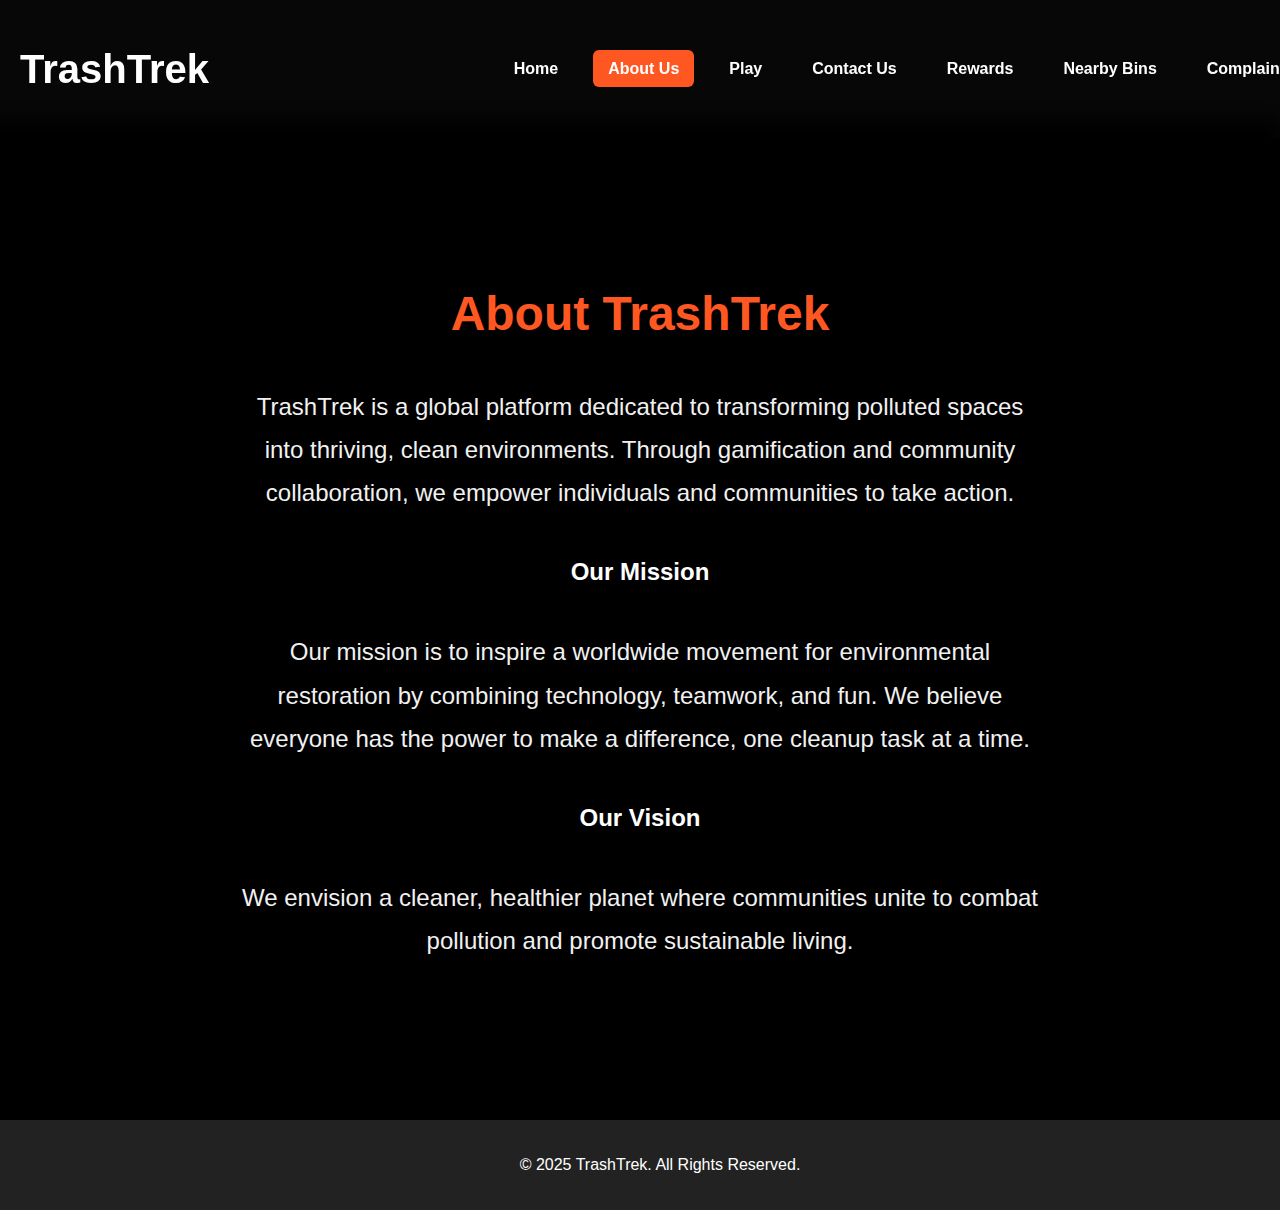
<file: aboutus.html>
<!DOCTYPE html>
<html lang="en">
<head>
    <meta charset="UTF-8">
    <meta name="viewport" content="width=device-width, initial-scale=1.0">
    <title>About Us | TrashTrek</title>
    <link rel="stylesheet" href="aboutus.css">
</head>
<body id="aboutus">
    <header>
        <div class="logo">
            <h1>TrashTrek</h1>
        </div>
        <nav>
            <ul class="nav-links">
                <li><a href="home.html">Home</a></li>
                <li><a href="aboutus.html" class="active">About Us</a></li>
                <li><a href="play.html">Play</a></li>
                <li><a href="contactus.html">Contact Us</a></li>
                <li><a href="rewards.html">Rewards</a></li>
                <li><a href="nearbybins.html">Nearby Bins</a></li>
                <li><a href="complaint.html">Complaint</a></li>
            </ul>
        </nav>
    </header>

    <main>
        <section class="content">
            <h1>About TrashTrek</h1>
            <p>
                TrashTrek is a global platform dedicated to transforming polluted spaces into thriving, clean environments. Through gamification and community collaboration, we empower individuals and communities to take action.
            </p>

            <h2>Our Mission</h2>
            <p>
                Our mission is to inspire a worldwide movement for environmental restoration by combining technology, teamwork, and fun. We believe everyone has the power to make a difference, one cleanup task at a time.
            </p>

            <h2>Our Vision</h2>
            <p>
                We envision a cleaner, healthier planet where communities unite to combat pollution and promote sustainable living.
            </p>
        </section>
    </main>

    <footer>
        <p>&copy; 2025 TrashTrek. All Rights Reserved.</p>
    </footer>
</body>
</html>
</file>
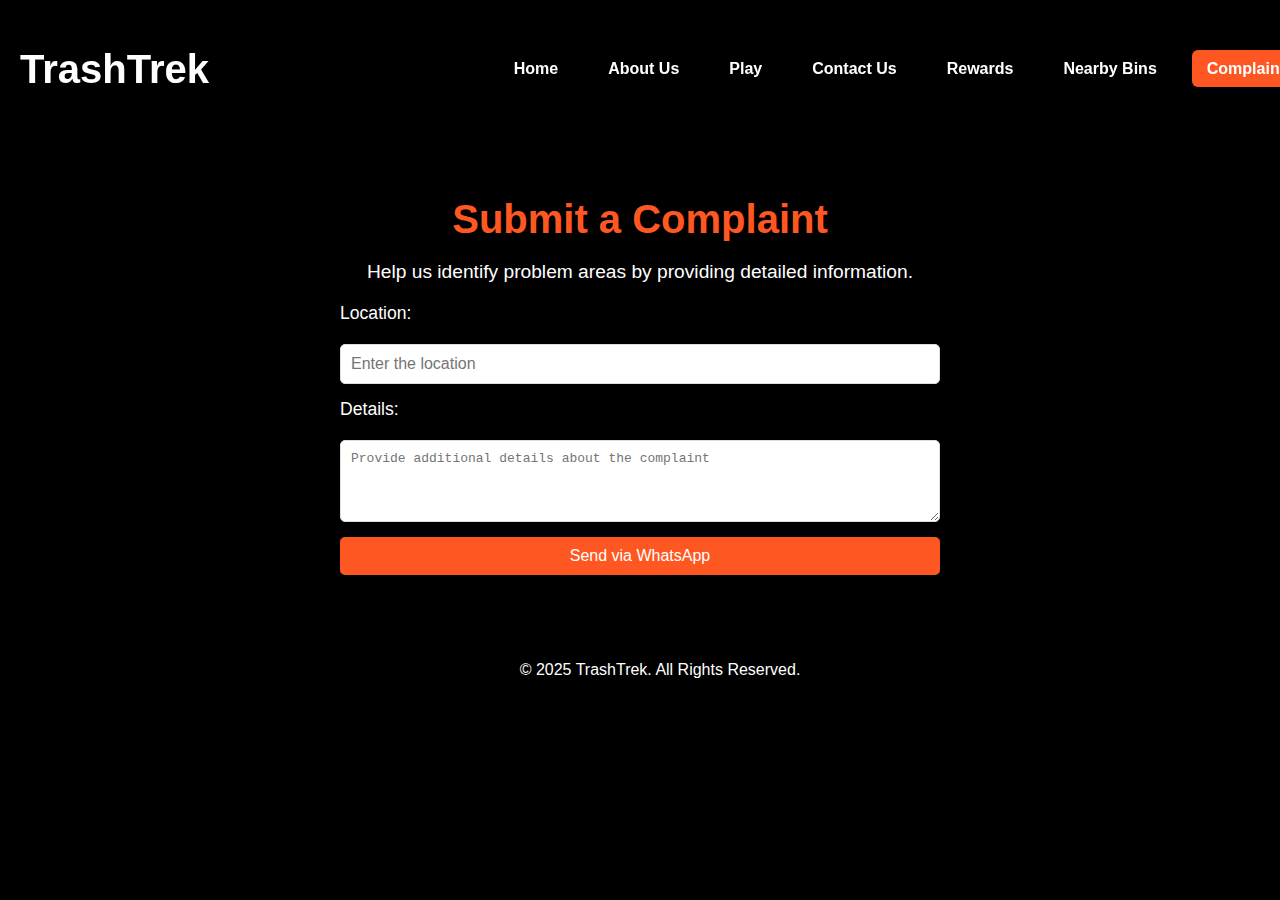
<file: complaint.html>
<!DOCTYPE html>
<html lang="en">
<head>
    <meta charset="UTF-8">
    <meta name="viewport" content="width=device-width, initial-scale=1.0">
    <title>Complaint | TrashTrek</title>
    <link rel="stylesheet" href="complaint.css">
    <script>
        function sendToWhatsApp() {
            let phoneNumber = "1234567890"; // Replace with your WhatsApp number in international format (without +)
            let location = document.getElementById("location").value;
            let details = document.getElementById("details").value;

            if (!location || !details) {
                alert("Please fill in all fields before submitting.");
                return;
            }

            let message = `🚨 *TrashTrek Complaint Report* 🚨\n\n📍 *Location:* ${location}\n📝 *Details:* ${details}\n\n📸 *Please attach images/videos before sending.*`;

            // Open WhatsApp with pre-filled message
            let whatsappURL = `https://wa.me/${7736589719}?text=${encodeURIComponent(message)}`;
            window.open(whatsappURL, "_blank");
        }
    </script>
</head>
<body id="complaint">
    <header>
        <div class="logo">
            <h1>TrashTrek</h1>
        </div>
        <nav>
            <ul class="nav-links">
                <li><a href="home.html">Home</a></li>
                <li><a href="aboutus.html">About Us</a></li>
                <li><a href="play.html">Play</a></li>
                <li><a href="contactus.html">Contact Us</a></li>
                <li><a href="rewards.html">Rewards</a></li>
                <li><a href="nearbybins.html">Nearby Bins</a></li>
                <li><a href="complaint.html" class="active">Complaint</a></li>
            </ul>
        </nav>
    </header>

    <main>
        <section class="form-section">
            <h1>Submit a Complaint</h1>
            <p>Help us identify problem areas by providing detailed information.</p>
            <form onsubmit="event.preventDefault(); sendToWhatsApp();">
                <label for="location">Location:</label>
                <input type="text" id="location" name="location" placeholder="Enter the location" required>

                <label for="details">Details:</label>
                <textarea id="details" name="details" rows="4" placeholder="Provide additional details about the complaint" required></textarea>

                <button type="submit">Send via WhatsApp</button>
            </form>
        </section>
    </main>

    <footer>
        <p>&copy; 2025 TrashTrek. All Rights Reserved.</p>
    </footer>
</body>
</html>
</file>
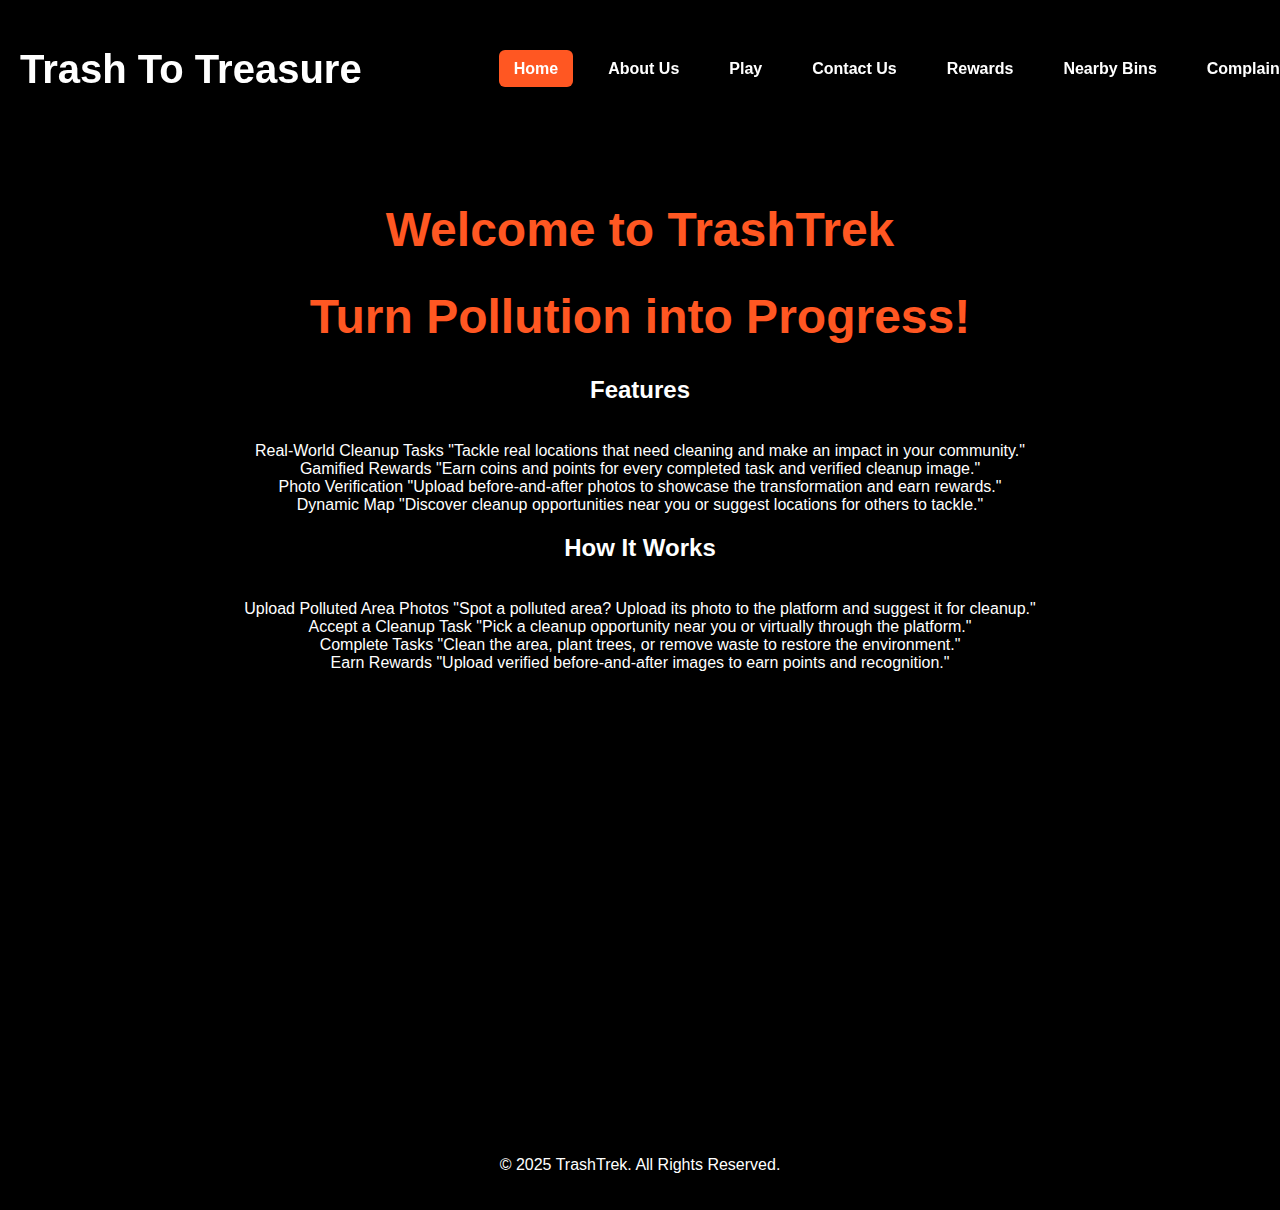
<file: home.html>
<!DOCTYPE html>
<html lang="en">
<head>
    <meta charset="UTF-8">
    <meta name="viewport" content="width=device-width, initial-scale=1.0">
    <title>Home - TrashTrek</title>
    <link rel="stylesheet" href="home.css">
</head>
<body id="home">
    <header>
        <div class="logo">
            <h1>Trash To Treasure</h1>
        </div>
        <nav>
            <ul class="nav-links">
                <li><a href="home.html" class="active">Home</a></li>
                <li><a href="aboutus.html">About Us</a></li>
                <li><a href="play.html">Play</a></li>
                <li><a href="contactus.html">Contact Us</a></li>
                <li><a href="rewards.html">Rewards</a></li>
                <li><a href="nearbybins.html">Nearby Bins</a></li>
                <li><a href="complaint.html">Complaint</a></li>
              
            </ul>
        </nav>
    </header>

    <section>
        <h1>Welcome to TrashTrek</h1>
        <h1>Turn Pollution into Progress!
        </h1>
        <p><h2>Features</h2>
           <br/>Real-World Cleanup Tasks
            "Tackle real locations that need cleaning and make an impact in your community."</br>
             Gamified Rewards
            "Earn coins and points for every completed task and verified cleanup image."</br>
            Photo Verification
            "Upload before-and-after photos to showcase the transformation and earn rewards."</br>
            Dynamic Map
            "Discover cleanup opportunities near you or suggest locations for others to tackle."<br/>
        <h2>How It Works</h2>
        </br>Upload Polluted Area Photos
            "Spot a polluted area? Upload its photo to the platform and suggest it for cleanup."</br>
            Accept a Cleanup Task
            "Pick a cleanup opportunity near you or virtually through the platform."</br>
            Complete Tasks
            "Clean the area, plant trees, or remove waste to restore the environment."</br>
            Earn Rewards
            "Upload verified before-and-after images to earn points and recognition."
        </p>
    </section>

    <footer>
        <p>&copy; 2025 TrashTrek. All Rights Reserved.</p>
    </footer>
</body>
</html>
</file>
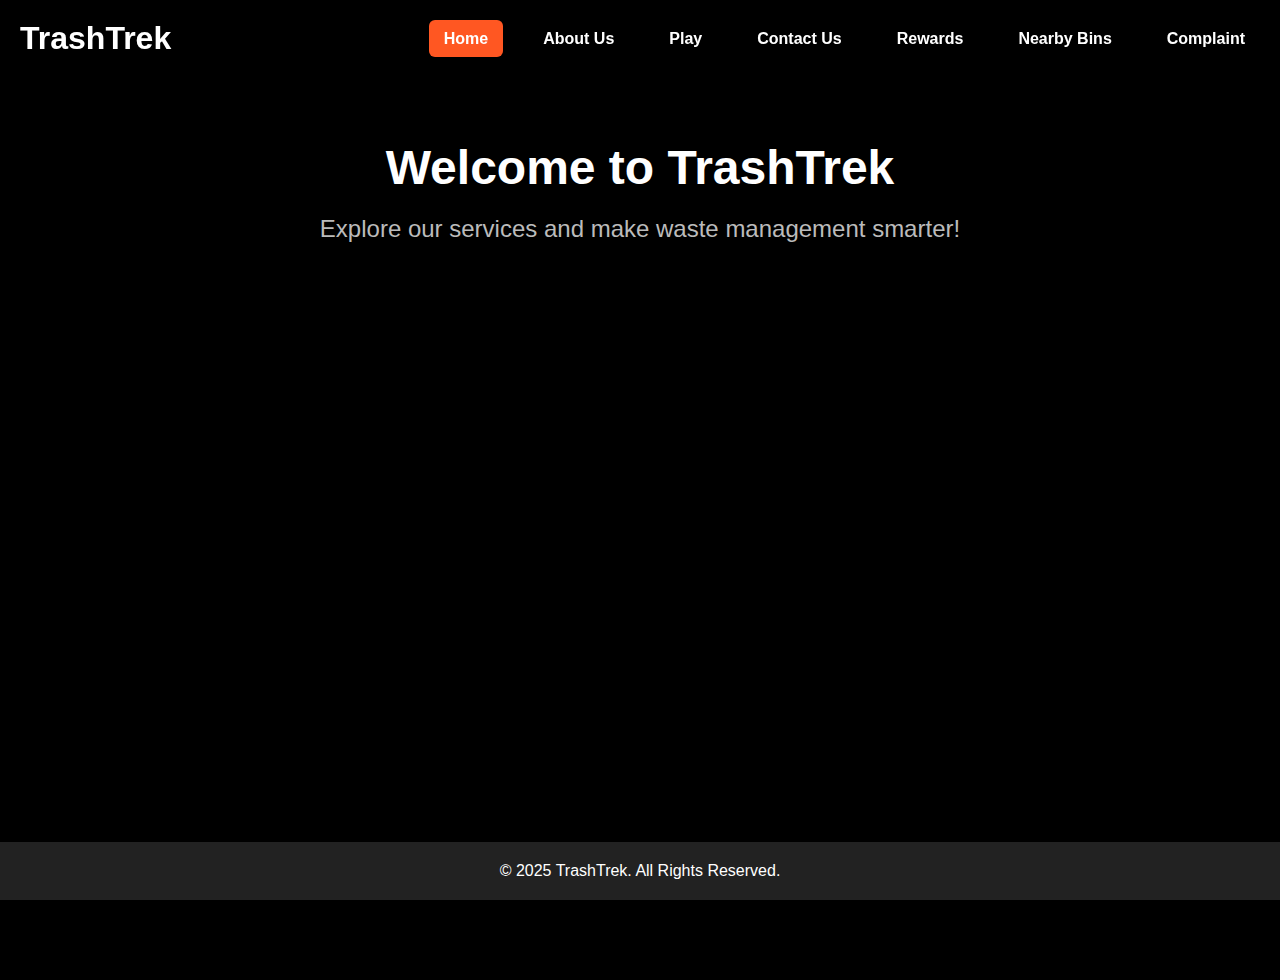
<file: main.html>
<!DOCTYPE html>
<html lang="en">
<head>
    <meta charset="UTF-8">
    <meta name="viewport" content="width=device-width, initial-scale=1.0">
    <title>TrashTrek Dashboard</title>
    <link rel="stylesheet" href="main.css">
</head>
<body id="dashboard">

    <header id="header">
        <div class="logo">
            <h1>TrashTrek</h1>
        </div>
        <nav>
            <ul class="nav-links">
                <li><a href="home.html" class="active">Home</a></li>
                <li><a href="aboutus.html">About Us</a></li>
                <li><a href="play.html">Play</a></li>
                <li><a href="contactus.html">Contact Us</a></li>
                <li><a href="rewards.html">Rewards</a></li>
                <li><a href="nearbybins.html">Nearby Bins</a></li>
                <li><a href="complaint.html">Complaint</a></li>
            </ul>
        </nav>
    </header>

    <section class="content">
        <h1>Welcome to TrashTrek</h1>
        <p>Explore our services and make waste management smarter!</p>
    </section>

    <footer>
        <p>&copy; 2025 TrashTrek. All Rights Reserved.</p>
    </footer>

    <script src="main.js"></script>
</body>
</html>
</file>
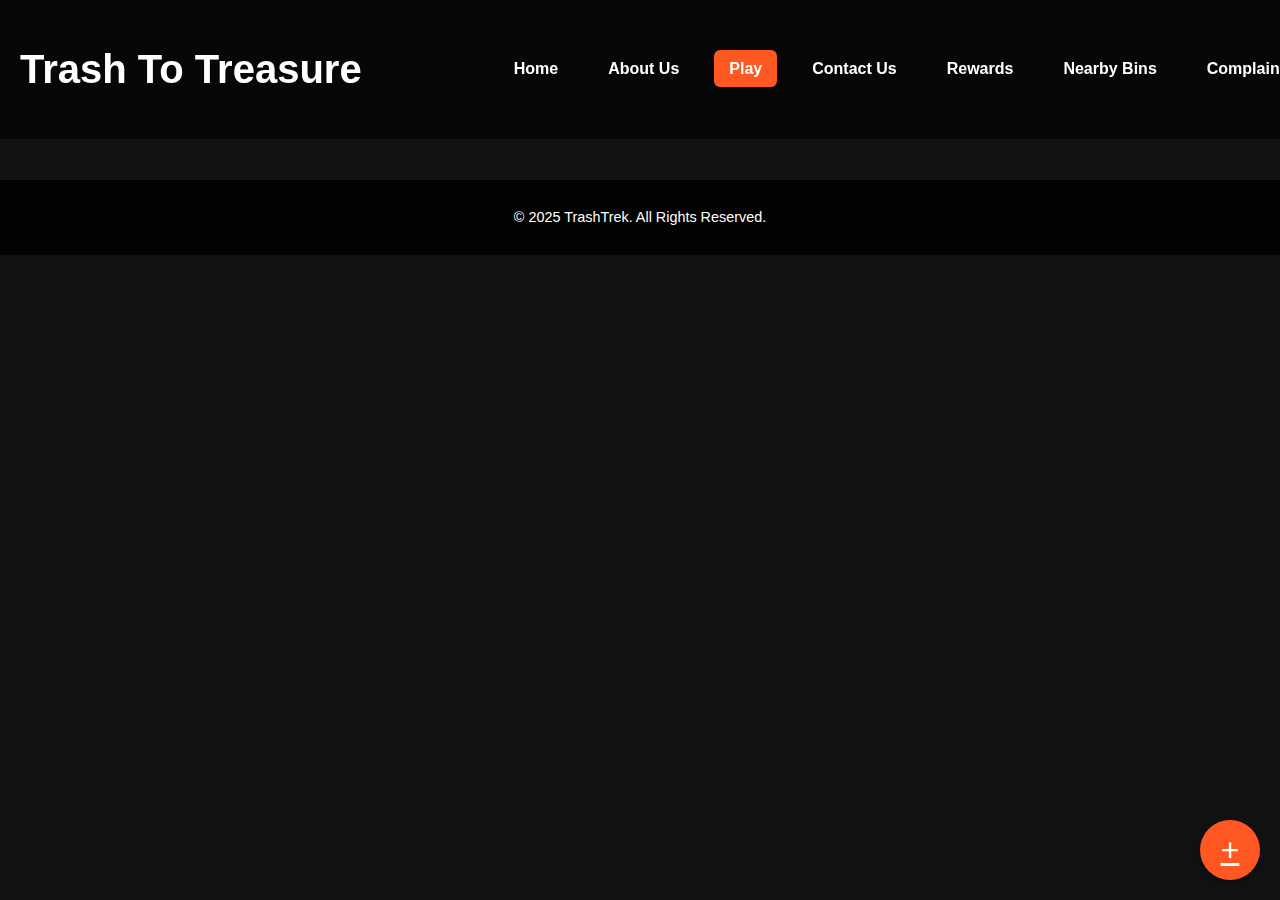
<file: play.html>
<!DOCTYPE html>
<html lang="en">
<head>
    <meta charset="UTF-8">
    <meta name="viewport" content="width=device-width, initial-scale=1.0">
    <title>Play | Trash To Treasure</title>
    <link rel="stylesheet" href="play.css">
    <style>
        .gallery {
            display: flex;
            flex-wrap: wrap;
            justify-content: center;
        }
        .uploaded-image {
            max-width: 200px;
            margin: 10px;
            border: 1px solid #ccc;
            border-radius: 8px;
            position: relative;
            cursor: pointer;
        }
        .delete-button {
            display: block;
            margin: 5px auto;
            padding: 5px 10px;
            background-color: red;
            color: white;
            border: none;
            border-radius: 5px;
            cursor: pointer;
        }
        .delete-button:hover {
            background-color: darkred;
        }
        .image-container {
            text-align: center;
            margin: 10px;
            position: relative;
        }
    </style>
</head>
<body id="play">
    <header>
        <div class="logo">
            <h1>Trash To Treasure</h1>
        </div>
        <nav>
            <ul class="nav-links">
                <li><a href="home.html">Home</a></li>
                <li><a href="aboutus.html">About Us</a></li>
                <li><a href="play.html" class="active">Play</a></li>
                <li><a href="contactus.html">Contact Us</a></li>
                <li><a href="rewards.html">Rewards</a></li>
                <li><a href="nearbybins.html">Nearby Bins</a></li>
                <li><a href="complaint.html">Complaint</a></li>
            </ul>
        </nav>
    </header>

    <main>
        <section class="gallery">
            <div id="imageDisplayArea"></div>
        </section>
        <a href="upload.html" class="add-btn" title="Add New Location">+</a>
    </main>

    <footer>
        <p>&copy; 2025 TrashTrek. All Rights Reserved.</p>
    </footer>

    <script>
        document.addEventListener('DOMContentLoaded', function() {
            const imageDisplayArea = document.getElementById('imageDisplayArea');
            const images = JSON.parse(localStorage.getItem('images')) || [];

            images.forEach((image, index) => {
                const container = document.createElement('div');
                container.classList.add('image-container');

                const imgElement = document.createElement('img');
                imgElement.src = image.src;
                imgElement.alt = image.location;
                imgElement.classList.add('uploaded-image');
                imgElement.onclick = function() {
                    window.location.href = `uploadcleaned.html?location=${encodeURIComponent(image.location)}`;
                    localStorage.setItem('selectedLocation', image.location);
                };
                container.appendChild(imgElement);

                const locationElement = document.createElement('p');
                locationElement.textContent = `Location: ${image.location}`;
                container.appendChild(locationElement);

                if (image.completed) {
                    const completedLabel = document.createElement('span');
                    completedLabel.textContent = ' (Completed)';
                    completedLabel.style.color = 'green';
                    locationElement.appendChild(completedLabel);
                }

                const deleteButton = document.createElement('button');
                deleteButton.textContent = 'Delete';
                deleteButton.classList.add('delete-button');
                deleteButton.onclick = function() {
                    images.splice(index, 1);
                    localStorage.setItem('images', JSON.stringify(images));
                    imageDisplayArea.removeChild(container);
                };
                container.appendChild(deleteButton);

                imageDisplayArea.appendChild(container);
            });
        });
    </script>
</body>
</html>
</file>
<file: aboutus.css>
/* Body and Global Styles */
body {
    font-family: Arial, sans-serif;
    color: white;
    margin: 0;
    padding: 0;
    background-color: #121212; /* Dark background for better contrast */
}

/* Header Styling */
header {
    display: flex;
    justify-content: space-between;
    align-items: center;
    padding: 20px;
    background-color: rgba(0, 0, 0, 0.6); /* Dark semi-transparent header */
    position: fixed;
    top: 0;
    width: 100%;
    z-index: 1000;
    backdrop-filter: blur(10px); /* Adds subtle blur effect */
}

header .logo h1 {
    font-size: 2.5em;
    color: white;
    font-weight: bold;
}

header nav ul {
    list-style: none;
    display: flex;
    gap: 20px;
    margin: 0;
    padding: 0;
}

header nav ul li {
    display: inline;
}

header nav ul li a {
    color: white;
    text-decoration: none;
    font-weight: bold;
    padding: 10px 15px;
    border-radius: 6px;
    transition: background-color 0.3s, color 0.3s;
}

header nav ul li a:hover,
header nav ul li a.active {
    background-color: #ff5722; /* Flame red-orange on hover/active */
    color: white;
}

/* Main Section */
section {
    margin-top: 120px; /* Space for fixed header */
    text-align: center;
    padding: 50px 20px;
    background-color: black; /* Solid black background */
    color: white;
    min-height: 100vh; /* Ensure it covers the full viewport height */
    display: flex;
    flex-direction: column;
    justify-content: center;
    align-items: center;
}

section h1 {
    font-size: 3em;
    color: #ff5722; /* Flame red for heading */
    text-shadow: 2px 2px 4px rgba(0, 0, 0, 0.7);
    margin-bottom: 20px;
}

section p {
    font-size: 1.5em;
    color: #f1f1f1;
    max-width: 800px;
    line-height: 1.8;
    text-shadow: 1px 1px 3px rgba(0, 0, 0, 0.5);
}

/* Footer */
footer {
    text-align: center;
    padding: 20px;
    background-color: #222;
    color: white;
    position: relative;
    bottom: 0;
    width: 100%;
    box-shadow: 0 -2px 5px rgba(0, 0, 0, 0.5);
}

/* Responsive Design */
@media (max-width: 768px) {
    header nav ul {
        flex-wrap: wrap;
        gap: 10px;
    }

    section h1 {
        font-size: 2.5em;
    }

    section p {
        font-size: 1.2em;
    }

    header .logo h1 {
        font-size: 2em;
    }

    footer {
        font-size: 0.9em;
    }
}
</file>
<file: complaint.css>
/* Global Styles */
body {
    font-family: Arial, sans-serif;
    color: white;
    margin: 0;
    padding: 0;
    background-color: black; /* Solid black background */
}

/* Header */
header {
    display: flex;
    justify-content: space-between;
    align-items: center;
    padding: 20px;
    background-color: rgba(0, 0, 0, 0.8);
    position: fixed;
    top: 0;
    width: 100%;
    z-index: 1000;
    backdrop-filter: blur(10px);
}

header .logo h1 {
    font-size: 2.5em;
    color: white;
    font-weight: bold;
}

header nav ul {
    list-style: none;
    display: flex;
    gap: 20px;
    margin: 0;
    padding: 0;
}

header nav ul li a {
    color: white;
    text-decoration: none;
    font-weight: bold;
    padding: 10px 15px;
    border-radius: 6px;
    transition: background-color 0.3s, color 0.3s;
}

header nav ul li a:hover,
header nav ul li a.active {
    background-color: #ff5722;
    color: white;
}

/* Main Section */
.form-section {
    margin-top: 120px;
    padding: 50px 20px;
    text-align: center;
    color: white;
    background: black; /* Solid black background */
    border-radius: 10px;
    max-width: 600px;
    margin-left: auto;
    margin-right: auto;
}

.form-section h1 {
    font-size: 2.5em;
    color: #ff5722;
    margin-bottom: 10px;
}

.form-section p {
    font-size: 1.2em;
    margin-bottom: 20px;
}

.form-section form {
    display: flex;
    flex-direction: column;
    gap: 15px;
}

.form-section label {
    font-size: 1.1em;
    margin-bottom: 5px;
    text-align: left;
}

.form-section input,
.form-section textarea,
.form-section button {
    padding: 10px;
    font-size: 1em;
    border: 1px solid #ddd;
    border-radius: 5px;
    width: 100%;
    box-sizing: border-box;
}

.form-section input:focus,
.form-section textarea:focus,
.form-section button:focus {
    outline: none;
    border-color: #ff5722;
}

.form-section button {
    background-color: #ff5722;
    color: white;
    border: none;
    cursor: pointer;
    transition: background-color 0.3s;
}

.form-section button:hover {
    background-color: #e64a19;
}

/* Footer */
footer {
    text-align: center;
    padding: 20px;
    background-color: black; /* Solid black background */
    color: white;
    position: relative;
    bottom: 0;
    width: 100%;
}

/* Responsive Design */
@media (max-width: 768px) {
    header nav ul {
        flex-wrap: wrap;
        gap: 10px;
    }

    .form-section {
        padding: 30px 15px;
    }
}
</file>
<file: home.css>
/* Body and Global Styles */
body {
    font-family: Arial, sans-serif;
    color: white;
    margin: 0;
    padding: 0;
    background-color: black; /* Solid black background */
}

/* Header Styling */
header {
    display: flex;
    justify-content: space-between;
    align-items: center;
    padding: 20px;
    background-color: rgba(0, 0, 0, 0.6); /* Dark semi-transparent header */
    position: fixed;
    top: 0;
    width: 100%;
    z-index: 1000;
}

header .logo h1 {
    font-size: 2.5em;
    color: white;
}

header nav ul {
    list-style: none;
    display: flex;
    gap: 20px;
}

header nav ul li {
    display: inline;
}

header nav ul li a {
    color: white;
    text-decoration: none;
    font-weight: bold;
    padding: 10px 15px;
    border-radius: 6px;
    transition: background-color 0.3s, color 0.3s;
}

header nav ul li a:hover,
header nav ul li a.active {
    background-color: #ff5722; /* Flame red-orange on hover/active */
    color: white;
}

/* Main Section */
section {
    margin-top: 120px; /* Space for fixed header */
    text-align: center;
    padding: 50px 20px;
    background-color: black; /* Solid black background */
    color: white;
    min-height: 100vh; /* Ensure it covers the full viewport height */
}

section h1 {
    font-size: 3em;
    color: #ff5722; /* Flame red for heading */
}

section p {
    font-size: 1.5em;
    color: #f1f1f1;
}

/* Footer */
footer {
    text-align: center;
    padding: 20px;
    background-color: black; /* Solid black background */
    color: white;
}

/* Responsive Design */
@media (max-width: 768px) {
    header nav ul {
        flex-wrap: wrap;
        gap: 10px;
    }

    section h1 {
        font-size: 2.5em;
    }

    section p {
        font-size: 1.2em;
    }
}
</file>
<file: play.css>
/* Body and Global Styles */
body {
    font-family: Arial, sans-serif;
    color: white;
    margin: 0;
    padding: 0;
    background-color: #121212; /* Dark background */
}

/* Header Styling */
header {
    display: flex;
    justify-content: space-between;
    align-items: center;
    padding: 20px;
    background-color: rgba(0, 0, 0, 0.6); /* Transparent header */
    position: fixed;
    top: 0;
    width: 100%;
    z-index: 1000;
    backdrop-filter: blur(10px);
}

header .logo h1 {
    font-size: 2.5em;
    color: white;
    font-weight: bold;
}

header nav ul {
    list-style: none;
    display: flex;
    gap: 20px;
    margin: 0;
    padding: 0;
}

header nav ul li a {
    text-decoration: none;
    color: white;
    font-weight: bold;
    font-size: 1em;
    padding: 10px 15px;
    border-radius: 6px;
    transition: background-color 0.3s, color 0.3s;
}

header nav ul li a:hover,
header nav ul li a.active {
    background-color: #ff5722; /* Flame red-orange on hover/active */
    color: white;
}

/* Main Content Styling */
main {
    margin-top: 100px;
    padding: 20px;
    position: relative;
}

/* Gallery Grid */
.gallery {
    display: grid;
    grid-template-columns: repeat(auto-fill, minmax(250px, 1fr));
    gap: 20px;
    padding: 20px;
}

/* Image Cards */
.image-card {
    background-color: rgba(255, 255, 255, 0.1);
    border-radius: 10px;
    overflow: hidden;
    box-shadow: 0 4px 8px rgba(0, 0, 0, 0.2);
    transition: transform 0.3s ease, box-shadow 0.3s ease;
    text-align: center;
}

.image-card img {
    width: 100%;
    height: 200px;
    object-fit: cover;
    border-bottom: 2px solid #ff5722; /* Flame red border for separation */
}

.image-card:hover {
    transform: scale(1.05);
    box-shadow: 0 8px 16px rgba(0, 0, 0, 0.3);
}

.image-card .location {
    font-size: 1em;
    color: #ff5722;
    margin: 10px 0;
}

/* Add Button Styling */
.add-btn {
    position: fixed;
    bottom: 20px;
    right: 20px;
    background-color: #ff5722;
    color: white;
    border: none;
    border-radius: 50%;
    width: 60px;
    height: 60px;
    font-size: 2em;
    display: flex;
    justify-content: center;
    align-items: center;
    box-shadow: 0 4px 8px rgba(0, 0, 0, 0.3);
    cursor: pointer;
    transition: background-color 0.3s ease, transform 0.3s ease;
}

.add-btn:hover {
    background-color: #ff784e;
    transform: scale(1.1);
}

/* Footer Styling */
footer {
    background-color: rgba(0, 0, 0, 0.8);
    text-align: center;
    padding: 15px 0;
    color: white;
    font-size: 0.9em;
    position: relative;
    bottom: 0;
    width: 100%;
}

/* Upload Form Styling */
.upload-form {
    max-width: 500px;
    margin: 100px auto;
    padding: 20px;
    background-color: rgba(255, 255, 255, 0.1);
    border-radius: 10px;
    box-shadow: 0 4px 8px rgba(0, 0, 0, 0.2);
    text-align: center;
}

.upload-form h2 {
    color: #ff5722;
    margin-bottom: 20px;
}

.form-group {
    margin-bottom: 15px;
    text-align: left;
}

.form-group label {
    display: block;
    margin-bottom: 5px;
    color: white;
    font-weight: bold;
}

.form-group input {
    width: 100%;
    padding: 10px;
    border: 1px solid #ff5722;
    border-radius: 5px;
    background-color: rgba(255, 255, 255, 0.1);
    color: white;
    font-size: 1em;
}

.submit-btn {
    background-color: #ff5722;
    color: white;
    border: none;
    padding: 10px 20px;
    border-radius: 5px;
    font-size: 1em;
    cursor: pointer;
    transition: background-color 0.3s ease;
}

.submit-btn:hover {
    background-color: #ff784e;
}
.delete-button {
    background-color: red;
    color: white;
    border: none;
    padding: 5px 10px;
    cursor: pointer;
    margin-top: 5px;
    border-radius: 5px;
}

.delete-button:hover {
    background-color: darkred;
}
</file>
<file: main.css>
/* General Reset */
* {
    margin: 0;
    padding: 0;
    box-sizing: border-box;
}

body, html {
    height: 100%;
    font-family: Arial, sans-serif;
    color: white;
}

/* Contact Us Styles */
#contactus {
    background-color: black; /* Solid black background */
    padding: 40px;
    text-align: center;
}

header {
    display: flex;
    justify-content: space-between;
    align-items: center;
    padding: 20px;
    background-color: rgba(0, 0, 0, 0.6); /* Dark semi-transparent header */
    position: fixed;
    top: 0;
    width: 100%;
    z-index: 1000;
}

header .logo h1 {
    font-size: 2.5em;
}

header nav ul {
    list-style: none;
    display: flex;
    gap: 20px;
}

header nav ul li {
    display: inline;
}

header nav ul li a {
    color: white;
    text-decoration: none;
    font-weight: bold;
    padding: 10px 15px;
    border-radius: 6px;
    transition: background-color 0.3s, color 0.3s, transform 0.3s;
}

header nav ul li a:hover,
header nav ul li a.active {
    background-color: #ff5722; /* Flame red-orange for hover and active */
    color: white;
}

.content {
    background-color: rgba(0, 0, 0, 0.7); /* Dark background */
    padding: 40px;
    border-radius: 8px;
    margin-top: 120px; /* Space for the fixed header */
}

.content h1 {
    font-size: 3em;
    margin-bottom: 20px;
    color: #ff5722; /* Flame red for heading */
    text-shadow: 2px 2px 5px rgba(0, 0, 0, 0.7);
}

.content p {
    font-size: 1.5em;
    margin-bottom: 40px;
    color: #ccc;
}

form {
    display: flex;
    flex-direction: column;
    gap: 20px;
    width: 100%;
    max-width: 600px;
    margin: 0 auto;
}

.input-group {
    display: flex;
    flex-direction: column;
    align-items: flex-start;
}

.input-group label {
    font-size: 1.2em;
    margin-bottom: 5px;
}

.input-group input,
.input-group textarea {
    width: 100%;
    padding: 12px;
    font-size: 1em;
    border: 1px solid #ccc;
    border-radius: 6px;
    background-color: #ff7043; /* Lighter flame orange for inputs */
    color: white;
}

input:focus,
textarea:focus {
    border-color: #ff5722;
}

button {
    padding: 15px;
    background-color: #ff5722;
    color: white;
    font-size: 1.2em;
    border: none;
    border-radius: 6px;
    cursor: pointer;
    transition: background-color 0.3s;
    margin-top: 20px;
}

button:hover {
    background-color: #e64a19; /* Darker flame red-orange on hover */
}

/* Footer */
footer {
    text-align: center;
    padding: 20px;
    background-color: #222;
    color: white;
    position: fixed;
    bottom: 0;
    width: 100%;
}

/* Responsive Design for Contact Us */
@media (max-width: 768px) {
    header {
        flex-direction: column;
        align-items: flex-start;
    }

    header nav ul {
        flex-wrap: wrap;
        gap: 10px;
    }

    .content h1 {
        font-size: 2.5em;
    }

    .content p {
        font-size: 1.2em;
    }
}

/* Dashboard Styles */
#dashboard {
    background-color: black; /* Solid black background */
    color: white;
}

header {
    display: flex;
    justify-content: space-between;
    align-items: center;
    padding: 20px;
    background-color: rgba(0, 0, 0, 0.6); /* Dark, semi-transparent header */
    position: fixed;
    top: 0;
    width: 100%;
    z-index: 1000;
}

header .logo h1 {
    font-size: 2em;
    color: white;
}

header nav ul {
    list-style: none;
    display: flex;
    gap: 25px;
}

header nav ul li {
    display: inline;
}

header nav ul li a {
    color: white;
    text-decoration: none;
    font-weight: bold;
    padding: 10px 15px;
    border-radius: 6px;
    transition: background-color 0.3s, color 0.3s, transform 0.3s;
}

header nav ul li a:hover {
    background-color: #ff7043; /* Lighter flame orange on hover */
    color: white;
    transform: scale(1.1); /* Zoom effect */
}

header nav ul li a.active {
    background-color: #ff5722; /* Darker flame red-orange for active */
    color: white;
}

.content {
    margin-top: 80px; /* Space for fixed header */
    padding: 60px 20px;
    text-align: center;
    background-color: rgba(0, 0, 0, 0.6); /* Slightly darker background */
    border-radius: 8px;
}

.content h1 {
    font-size: 3em;
    color: white;
    text-shadow: 2px 2px 5px rgba(0, 0, 0, 0.7);
}

.content p {
    font-size: 1.5em;
    color: #bbb;
}
</file>
